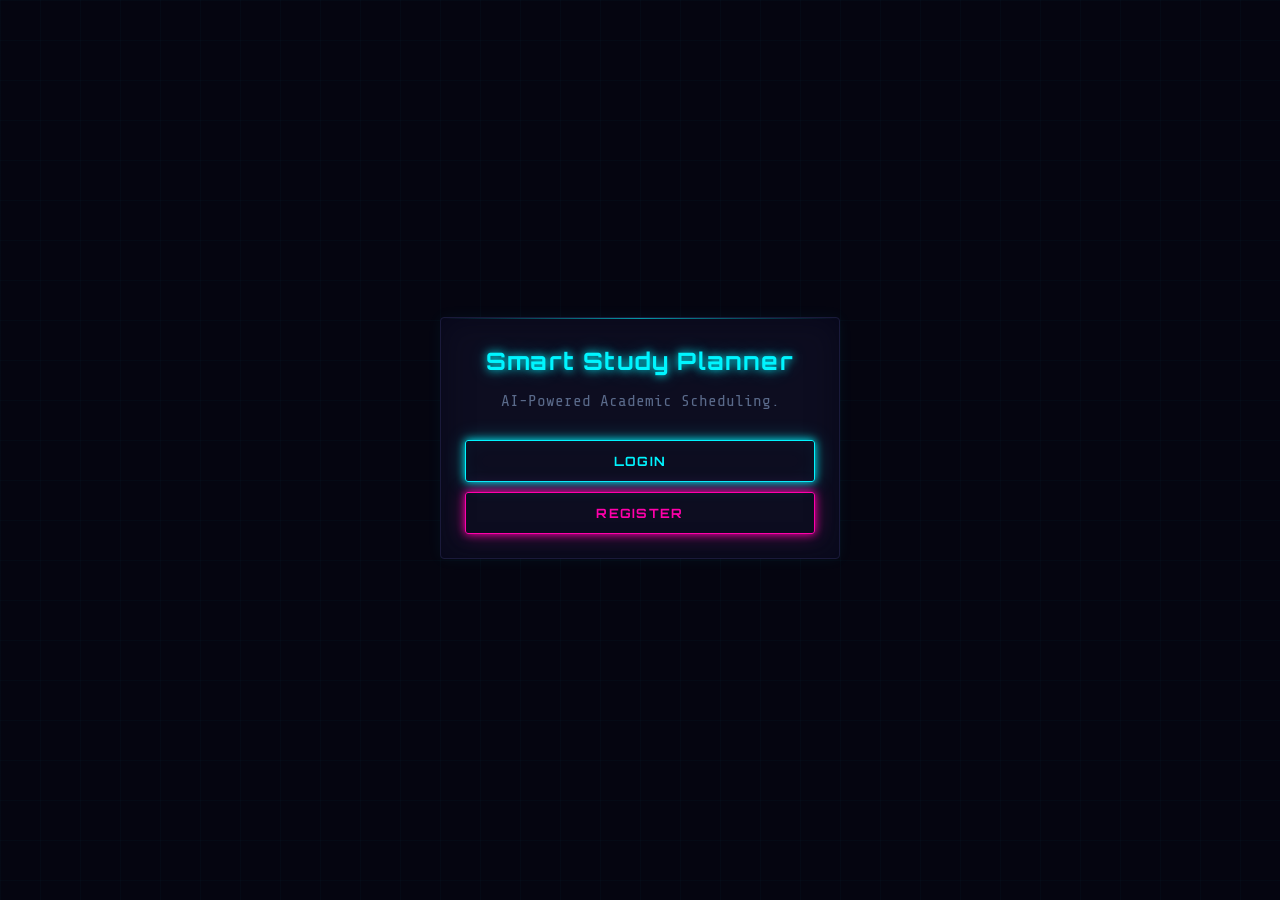
<file: frontend/index.html>
<!DOCTYPE html>
<html lang="en">

<head>
    <meta charset="UTF-8">
    <meta name="viewport" content="width=device-width, initial-scale=1.0">
    <title>Smart Study Planner</title>
    <link rel="stylesheet" href="style.css">
</head>

<body class="auth-body">
    <div class="card auth-card">
        <h2>Smart Study Planner</h2>
        <p>AI-Powered Academic Scheduling.</p>
        <br>
        <button onclick="window.location.href='login.html'" class="btn primary-btn"
            style="margin-bottom: 10px;">Login</button>
        <button onclick="window.location.href='register.html'" class="btn outline-btn"
            style="width: 100%;">Register</button>
    </div>
</body>

</html>
</file>
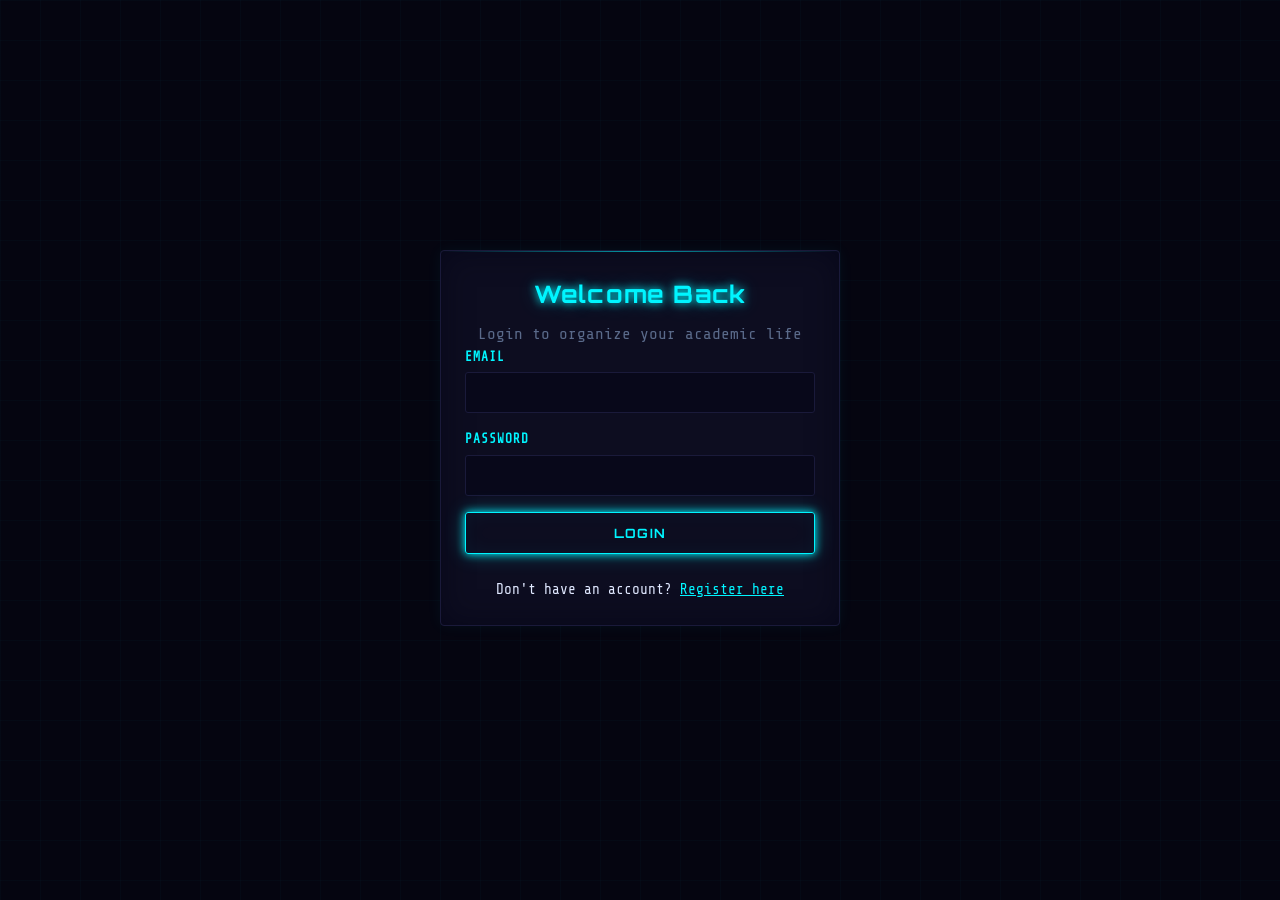
<file: frontend/login.html>
<!DOCTYPE html>
<html lang="en">

<head>
    <meta charset="UTF-8">
    <title>Login - Study Planner</title>
    <link rel="stylesheet" href="style.css">
</head>

<body class="auth-body">
    <div class="card auth-card">
        <h2>Welcome Back</h2>
        <p>Login to organize your academic life</p>
        <form id="loginForm">
            <div class="input-group">
                <label>Email</label>
                <input type="email" id="email" required>
            </div>
            <div class="input-group">
                <label>Password</label>
                <input type="password" id="password" required>
            </div>
            <button type="submit" class="btn primary-btn">Login</button>
        </form>
        <p id="message" class="message" style="color:red; margin-top:10px;"></p>
        <div style="margin-top: 1.5rem; font-size: 0.9rem;">
            <span>Don't have an account?</span> <a href="register.html" style="color: var(--primary);">Register here</a>
        </div>
    </div>
    <script>
        document.getElementById('loginForm').addEventListener('submit', (e) => {
            e.preventDefault();
            const email = document.getElementById('email').value;
            const pass = document.getElementById('password').value;
            let users = JSON.parse(localStorage.getItem('studyPlannerUsers')) || [];

            if (users.find(u => u.email === email && u.password === pass)) {
                localStorage.setItem('studyPlannerAuth', 'true');
                localStorage.setItem('studentEmail', email);
                window.location.href = 'dashboard.html';
            } else {
                document.getElementById('message').textContent = "Invalid credentials.";
            }
        });
    </script>
</body>

</html>
</file>
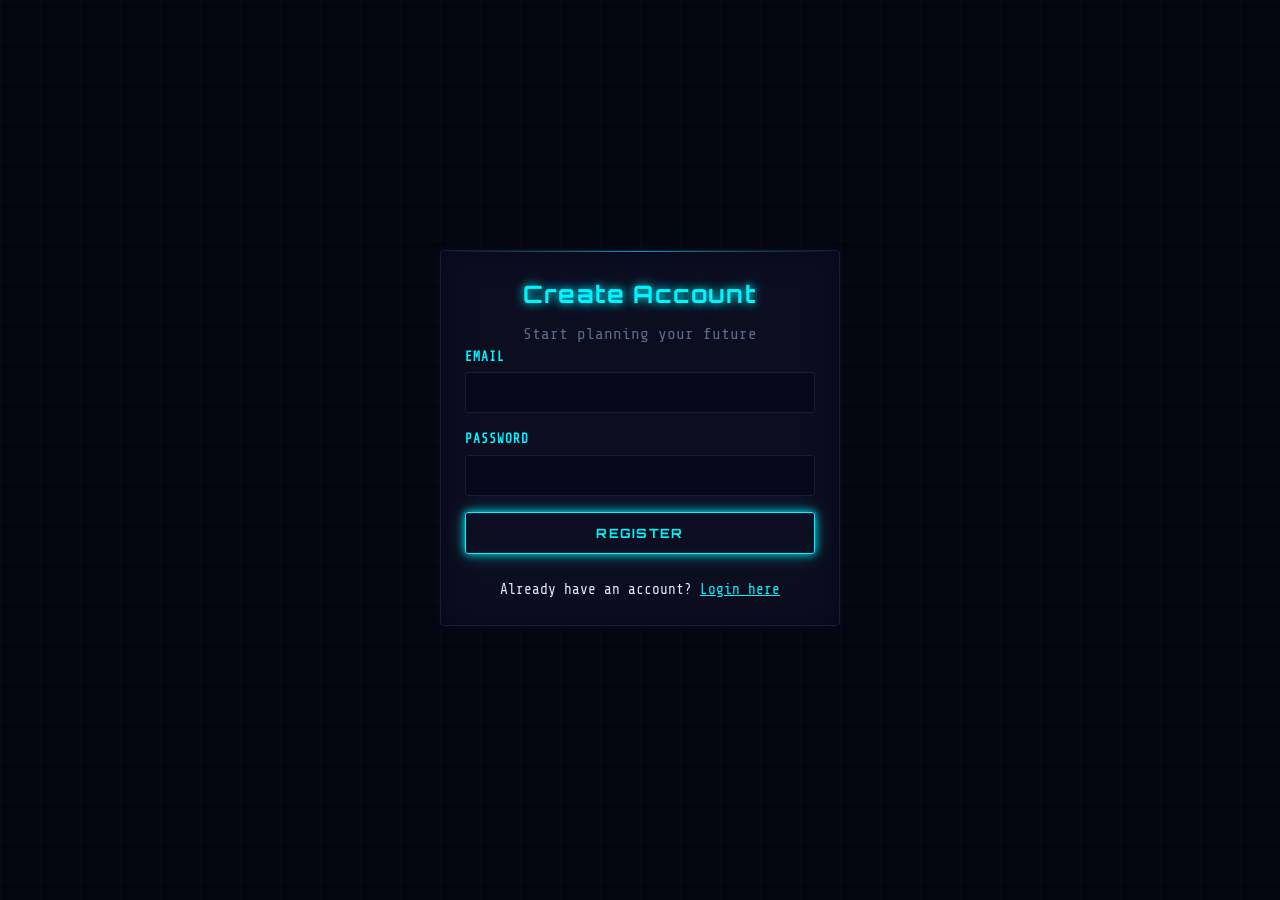
<file: frontend/register.html>
<!DOCTYPE html>
<html lang="en">

<head>
    <meta charset="UTF-8">
    <title>Register - Study Planner</title>
    <link rel="stylesheet" href="style.css">
</head>

<body class="auth-body">
    <div class="card auth-card">
        <h2>Create Account</h2>
        <p>Start planning your future</p>
        <form id="registerForm">
            <div class="input-group">
                <label>Email</label>
                <input type="email" id="email" required>
            </div>
            <div class="input-group">
                <label>Password</label>
                <input type="password" id="password" required>
            </div>
            <button type="submit" class="btn primary-btn">Register</button>
        </form>
        <p id="message" class="message" style="margin-top:10px;"></p>
        <div style="margin-top: 1.5rem; font-size: 0.9rem;">
            <span>Already have an account?</span> <a href="login.html" style="color: var(--primary);">Login here</a>
        </div>
    </div>
    <script>
        document.getElementById('registerForm').addEventListener('submit', (e) => {
            e.preventDefault();
            const email = document.getElementById('email').value;
            const pass = document.getElementById('password').value;
            let users = JSON.parse(localStorage.getItem('studyPlannerUsers')) || [];

            if (users.some(u => u.email === email)) {
                document.getElementById('message').textContent = "Email already exists!";
                document.getElementById('message').style.color = "red";
            } else {
                users.push({ email, password: pass });
                localStorage.setItem('studyPlannerUsers', JSON.stringify(users));
                document.getElementById('message').textContent = "Registration successful! Redirecting...";
                document.getElementById('message').style.color = "var(--success)";
                setTimeout(() => window.location.href = 'login.html', 1500);
            }
        });
    </script>
</body>

</html>
</file>
<file: frontend/style.css>
/* --- Variables & Reset --- */
@import url('https://fonts.googleapis.com/css2?family=Orbitron:wght@400;600;700;900&family=Share+Tech+Mono&display=swap');

:root {
  --primary: #00f5ff;        /* Neon Cyan */
  --secondary: #bf00ff;      /* Neon Purple */
  --accent: #ff00aa;         /* Neon Pink */
  --bg-color: #050510;       /* Deep Space Black */
  --bg-panel: #0a0a1a;       /* Dark Panel */
  --card-bg: #0d0d20;        /* Card Dark */
  --text-main: #e0e8ff;      /* Soft Blue-White */
  --text-muted: #5a6a8a;     /* Dim Blue */
  --border: #1a1a3a;         /* Dark Border */
  --success: #00ff88;        /* Neon Green */
  --glow-cyan: 0 0 8px #00f5ff, 0 0 20px rgba(0, 245, 255, 0.3);
  --glow-purple: 0 0 8px #bf00ff, 0 0 20px rgba(191, 0, 255, 0.3);
  --glow-pink: 0 0 8px #ff00aa, 0 0 20px rgba(255, 0, 170, 0.3);
}

* {
  margin: 0;
  padding: 0;
  box-sizing: border-box;
  font-family: 'Share Tech Mono', monospace;
}

body {
  background-color: var(--bg-color);
  background-image:
    linear-gradient(rgba(0, 245, 255, 0.02) 1px, transparent 1px),
    linear-gradient(90deg, rgba(0, 245, 255, 0.02) 1px, transparent 1px);
  background-size: 40px 40px;
  color: var(--text-main);
  line-height: 1.6;
}

/* --- Typography --- */
h1, h2, h3 {
  font-family: 'Orbitron', monospace;
  color: var(--primary);
  margin-bottom: 0.5rem;
  text-shadow: var(--glow-cyan);
  letter-spacing: 0.05em;
}

p {
  color: var(--text-muted);
}

.subtitle {
  font-size: 0.85rem;
  margin-bottom: 1rem;
}

/* --- Layout Components --- */
header {
  background-color: var(--bg-panel);
  border-bottom: 1px solid var(--primary);
  box-shadow: 0 0 20px rgba(0, 245, 255, 0.15), inset 0 -1px 0 rgba(0, 245, 255, 0.3);
  padding: 1rem 2rem;
}

.header-content {
  max-width: 1200px;
  margin: 0 auto;
  display: flex;
  justify-content: space-between;
  align-items: center;
}

.dashboard-grid {
  max-width: 1200px;
  margin: 2rem auto;
  padding: 0 1rem;
  display: grid;
  grid-template-columns: 1fr 2fr;
  gap: 2rem;
}

.card {
  background-color: var(--card-bg);
  border-radius: 4px;
  padding: 1.5rem;
  border: 1px solid var(--border);
  box-shadow: 0 0 15px rgba(0, 245, 255, 0.05), inset 0 0 30px rgba(0, 0, 20, 0.5);
  margin-bottom: 1.5rem;
  transition: border-color 0.3s ease, box-shadow 0.3s ease;
  position: relative;
  overflow: hidden;
}

.card::before {
  content: '';
  position: absolute;
  top: 0; left: 0; right: 0;
  height: 1px;
  background: linear-gradient(90deg, transparent, var(--primary), transparent);
  opacity: 0.6;
}

.card:hover {
  border-color: rgba(0, 245, 255, 0.3);
  box-shadow: 0 0 25px rgba(0, 245, 255, 0.1), inset 0 0 30px rgba(0, 0, 20, 0.5);
}

/* --- Authentication View --- */
.auth-body {
  display: flex;
  justify-content: center;
  align-items: center;
  height: 100vh;
}

.auth-card {
  width: 100%;
  max-width: 400px;
  text-align: center;
}

/* --- Forms & Buttons --- */
.input-group {
  margin-bottom: 1rem;
  text-align: left;
}

.row-group {
  display: grid;
  grid-template-columns: 1fr 1fr;
  gap: 1rem;
}

label {
  display: block;
  font-size: 0.8rem;
  margin-bottom: 0.3rem;
  font-weight: 600;
  color: var(--primary);
  text-transform: uppercase;
  letter-spacing: 0.08em;
}

input {
  width: 100%;
  padding: 0.75rem;
  background: #08081a;
  border: 1px solid var(--border);
  border-radius: 3px;
  outline: none;
  color: var(--text-main);
  font-family: 'Share Tech Mono', monospace;
  transition: border-color 0.2s ease, box-shadow 0.2s ease;
}

input::placeholder {
  color: var(--text-muted);
  opacity: 0.5;
}

input:focus {
  border-color: var(--primary);
  box-shadow: 0 0 0 2px rgba(0, 245, 255, 0.1), var(--glow-cyan);
  background: #0a0a20;
}

.btn {
  width: 100%;
  padding: 0.75rem;
  border: none;
  border-radius: 3px;
  font-weight: 700;
  cursor: pointer;
  font-family: 'Orbitron', monospace;
  font-size: 0.8rem;
  letter-spacing: 0.1em;
  text-transform: uppercase;
  transition: all 0.2s ease;
}

.btn:active {
  transform: scale(0.98);
}

.primary-btn {
  background: transparent;
  color: var(--primary);
  border: 1px solid var(--primary);
  box-shadow: var(--glow-cyan), inset 0 0 20px rgba(0, 245, 255, 0.05);
}

.primary-btn:hover {
  background: rgba(0, 245, 255, 0.1);
  box-shadow: 0 0 15px rgba(0, 245, 255, 0.5), 0 0 40px rgba(0, 245, 255, 0.2), inset 0 0 20px rgba(0, 245, 255, 0.1);
}

.secondary-btn {
  background: transparent;
  color: var(--secondary);
  border: 1px solid var(--secondary);
  box-shadow: var(--glow-purple);
}

.secondary-btn:hover {
  background: rgba(191, 0, 255, 0.1);
  box-shadow: 0 0 15px rgba(191, 0, 255, 0.5), 0 0 40px rgba(191, 0, 255, 0.2);
}

.outline-btn {
  width: auto;
  background: transparent;
  border: 1px solid var(--accent);
  color: var(--accent);
  box-shadow: var(--glow-pink);
}

.outline-btn:hover {
  background: rgba(255, 0, 170, 0.1);
  box-shadow: 0 0 15px rgba(255, 0, 170, 0.5), 0 0 40px rgba(255, 0, 170, 0.2);
}

/* --- Progress Bar --- */
.progress-container {
  width: 100%;
  height: 6px;
  background-color: var(--border);
  border-radius: 3px;
  overflow: hidden;
  margin-bottom: 0.5rem;
}

.progress-bar {
  height: 100%;
  background: linear-gradient(90deg, var(--primary), var(--secondary));
  box-shadow: var(--glow-cyan);
  width: 0%;
  transition: width 0.4s ease;
}

/* --- Lists --- */
.list-item {
  display: flex;
  justify-content: space-between;
  padding: 0.75rem;
  border-bottom: 1px solid var(--border);
}

.list-item:last-child {
  border-bottom: none;
}

.task-list {
  list-style: none;
}

.task-item {
  display: flex;
  align-items: center;
  padding: 0.75rem;
  border: 1px solid var(--border);
  border-radius: 3px;
  margin-bottom: 0.5rem;
  background: var(--bg-panel);
}

.task-item input[type="checkbox"] {
  width: auto;
  margin-right: 1rem;
  cursor: pointer;
  accent-color: var(--primary);
}

.task-item.completed span {
  text-decoration: line-through;
  color: var(--text-muted);
}

/* --- Responsive --- */
@media (max-width: 768px) {
  .dashboard-grid {
    grid-template-columns: 1fr;
  }
}

/* --- AI Schedule Layout --- */
.schedule-card {
  border: 1px solid var(--border);
  border-radius: 4px;
  margin-bottom: 1rem;
  background-color: var(--bg-panel);
  overflow: hidden;
  transition: border-color 0.2s ease;
}

.schedule-card:hover {
  border-color: rgba(0, 245, 255, 0.25);
}

.schedule-header {
  display: flex;
  justify-content: space-between;
  align-items: center;
  background: linear-gradient(90deg, rgba(0, 245, 255, 0.07), rgba(191, 0, 255, 0.05));
  padding: 0.75rem 1rem;
  border-bottom: 1px solid var(--border);
}

.subj-name {
  font-family: 'Orbitron', monospace;
  font-weight: 700;
  color: var(--primary);
  text-shadow: var(--glow-cyan);
  flex: 1;
  text-transform: uppercase;
  font-size: 0.85rem;
  letter-spacing: 0.05em;
}

.subj-meta-container {
  display: flex;
  gap: 1.5rem;
  flex: 2;
  justify-content: center;
}

.subj-meta {
  font-size: 0.8rem;
  color: var(--text-muted);
}

.subj-meta strong {
  color: var(--secondary);
  text-shadow: var(--glow-purple);
}

.remove-btn {
  background: none;
  border: none;
  color: var(--accent);
  cursor: pointer;
  font-size: 1rem;
  padding: 0.2rem;
  transition: text-shadow 0.2s, transform 0.2s;
}

.remove-btn:hover {
  text-shadow: var(--glow-pink);
  transform: scale(1.2);
}

.schedule-body {
  padding: 1rem;
}

.summary-text {
  margin-bottom: 1rem;
  font-size: 0.95rem;
  border-bottom: 1px solid var(--border);
  padding-bottom: 0.75rem;
}

.ai-badge {
  font-size: 0.7rem;
  background: rgba(0, 255, 136, 0.1);
  color: var(--success);
  border: 1px solid rgba(0, 255, 136, 0.3);
  padding: 2px 8px;
  border-radius: 2px;
  font-weight: bold;
  letter-spacing: 0.05em;
  margin-bottom: 5px;
  display: inline-block;
  text-shadow: 0 0 8px var(--success);
}

.split-text {
  color: var(--text-muted);
  font-size: 0.85rem;
  margin-left: 0.5rem;
}

.time-row {
  display: flex;
  margin-bottom: 0.6rem;
  font-size: 0.85rem;
}

.time-row .label {
  min-width: 90px;
  font-weight: 600;
  color: var(--primary);
  text-shadow: 0 0 6px rgba(0, 245, 255, 0.4);
}

.time-row .times {
  flex: 1;
  color: var(--text-main);
}

.text-muted {
  color: var(--text-muted);
}

/* --- Auth link style --- */
a[id="toggleAuthMode"] {
  color: var(--primary) !important;
  text-shadow: var(--glow-cyan);
}
</file>
